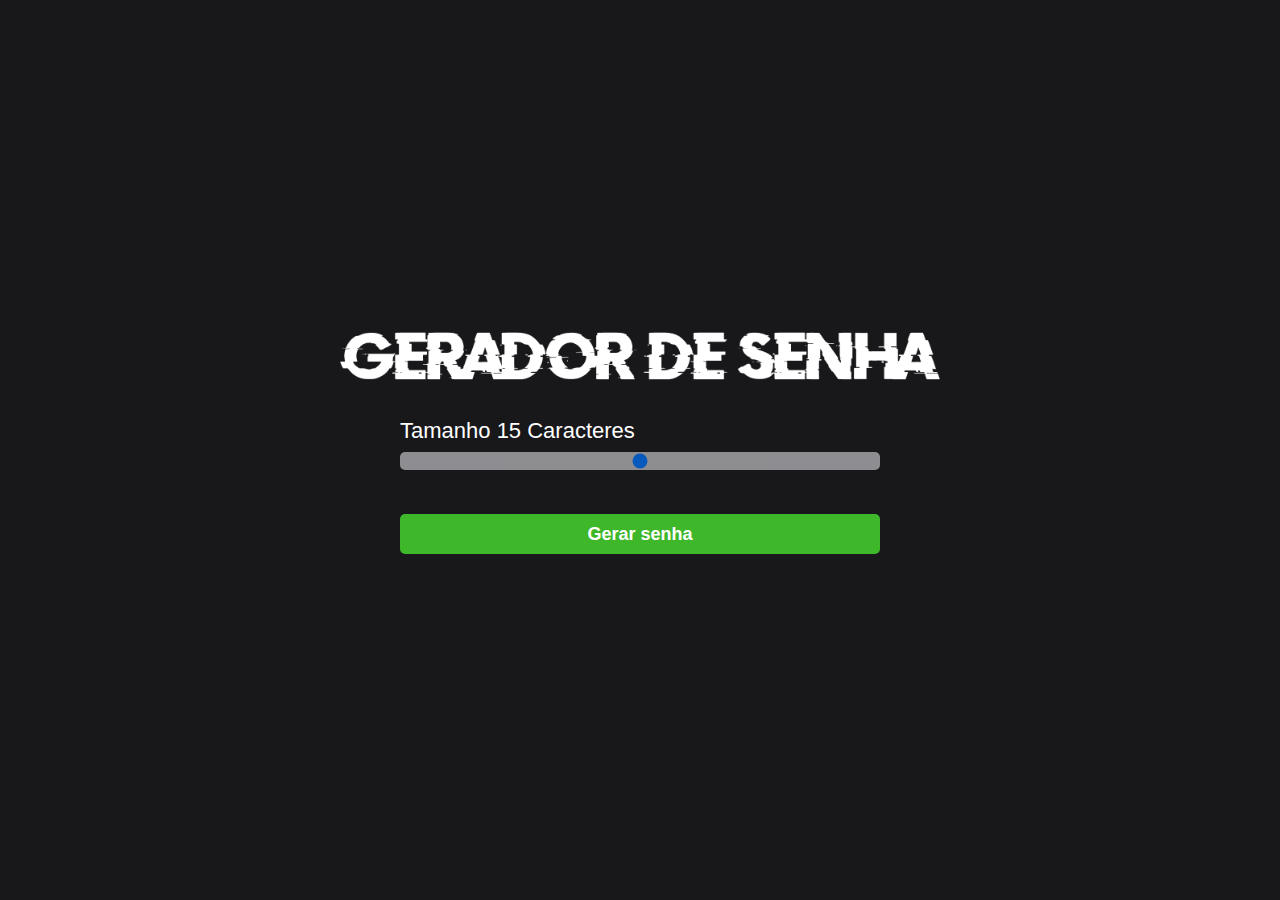
<file: Projeto 04 - Gerador de senha/index.html>
<!DOCTYPE html>
<html lang="en">

<head>
  <meta charset="UTF-8">
  <meta name="viewport" content="width=device-width, initial-scale=1.0">
  <title>gerador de senhas</title>
  <meta name="keywords" content="gerador de senhas, passowords generator">
  <link rel="stylesheet" href="style.css">
</head>

<body>

  <img class="logo" src="logo/logo.png" alt="gerador de senhas logo">

  <main class="container-input">
    <span> Tamanho <span id="valor"></span> Caracteres</span>
    <input id="slider" class="slider" type="range" min="5" max="25" value="15">

    <button id="button" class="button-cta" onclick="generatePassword()"> Gerar senha </button>


  </main>

  <div id="container-password" onclick="copyPassword()" class="container-password hide">
    <span class="title">Sua senha gerada foi</span>
    <span id="password" class="password"></span>
    <span class="tooltip">Clique aqui para copiar a senha 👆</span>
  </div>



  <script src="script.js"></script>
</body>

</html>
</file>
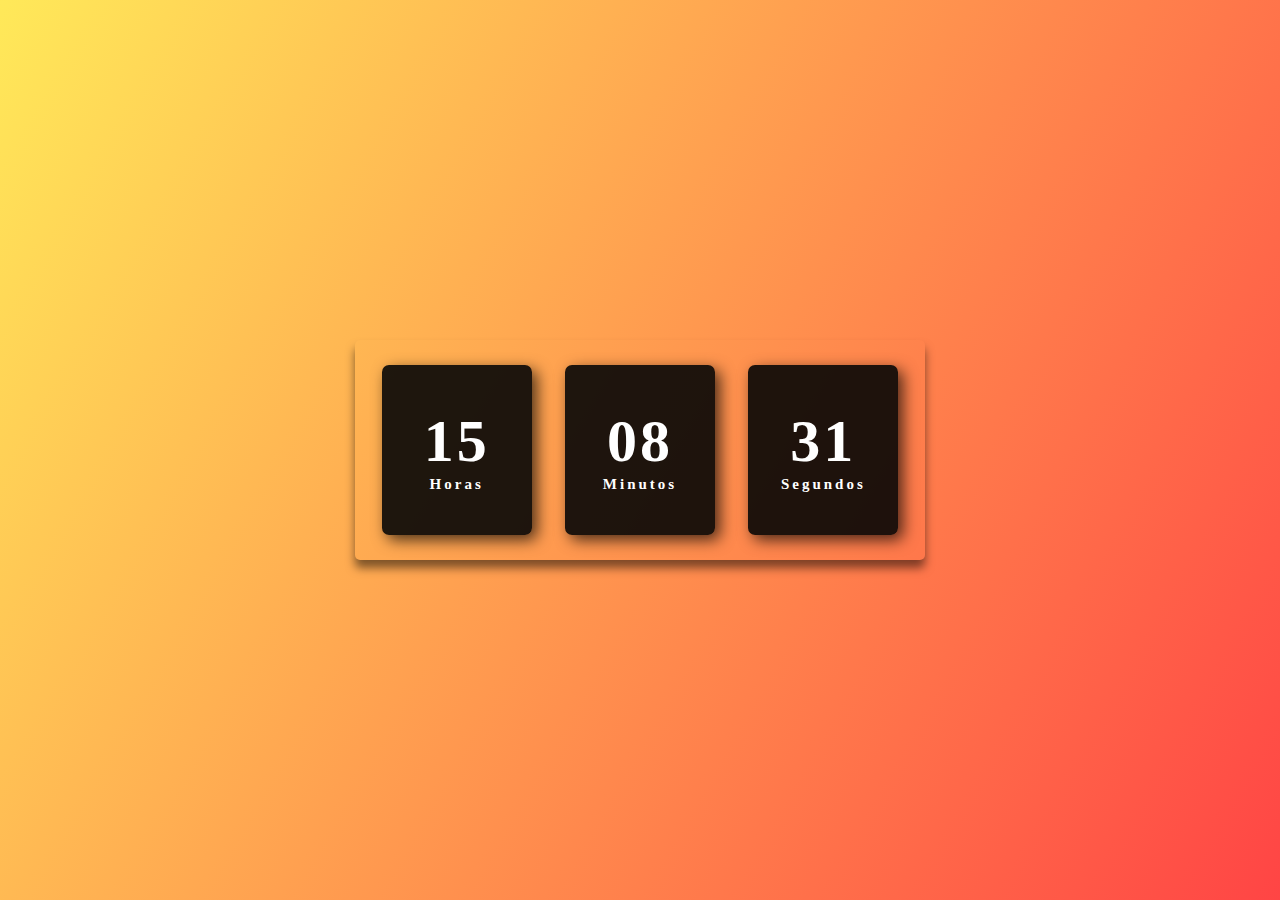
<file: Projeto 05 - Relógio/index.html>
<!DOCTYPE html>
<html lang="en">
<head>
    <meta charset="UTF-8">
    <meta name="viewport" content="width=device-width, initial-scale=1.0">
    <title>Relógio Digital</title>
    <link rel="stylesheet" href="style.css">
</head>
<body>
    
    <main class="relogio" >
        <div class="horas">
            <span id="horas">00</span>
            <span class="tempo">Horas</span>
        </div>

        <div class="minutos">
            <span id="minutos">00</span>
            <span class="tempo">Minutos</span>
        </div>

        <div class="segundos">
            <span id="segundos">00</span>
            <span class="tempo">Segundos</span>
        </div>
    </main>
    <script src="index.js"></script>
</body>
</html>
</file>
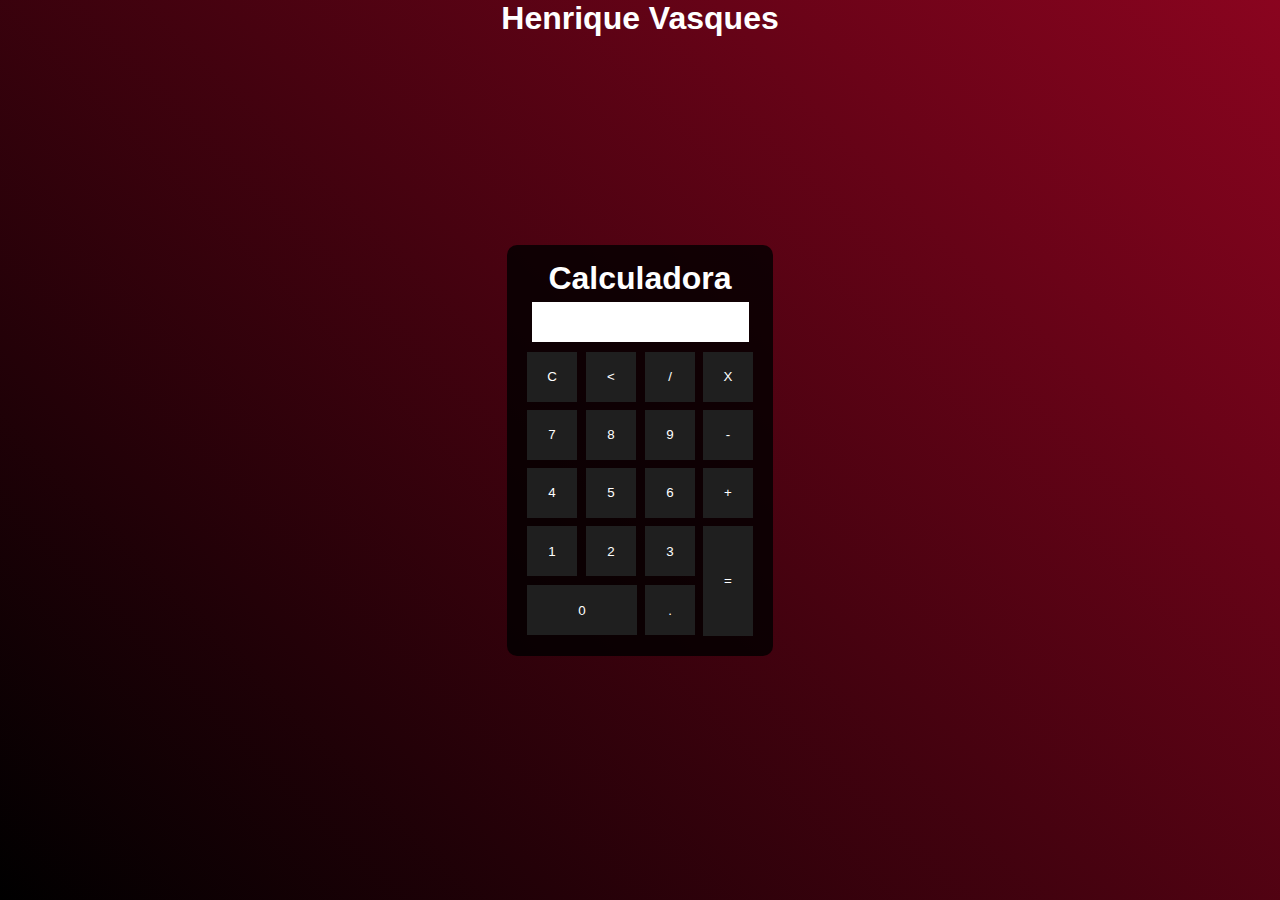
<file: Projeto 07 - Calculadora/index.html>
<!DOCTYPE html>
<html lang="en">
<head>
    <meta charset="UTF-8">
    <meta name="viewport" content="width=device-width, initial-scale=1.0">
    <title>calculadora</title>
    <link rel="stylesheet" href="style.css">
</head>
<body>

    <main class="content">

        <h1 class="titulo">Henrique Vasques</h1>
        
        <div class="calculator">
            <h1>Calculadora</h1>
            <p id="resultado"></p>

            <table>
                <tr>
                    <td><button onclick="clean()">C</button></td>
                    <td><button onclick="back()"><</button></td>
                    <td><button onclick="insert('/')">/</button></td>
                    <td><button onclick="insert('*')">X</button></td>
                </tr>

                <tr>
                    <td><button onclick="insert(7)">7</button></td>
                    <td><button onclick="insert(8)">8</button></td>
                    <td><button onclick="insert(9)">9</button></td>
                    <td><button onclick="insert('-')">-</button></td>
                </tr>

                <tr>
                    <td><button onclick="insert(4)">4</button></td>
                    <td><button onclick="insert(5)">5</button></td>
                    <td><button onclick="insert(6)">6</button></td>
                    <td><button onclick="insert('+')">+</button></td>
                </tr>

                <tr>
                    <td><button onclick="insert(1)">1</button></td>
                    <td><button onclick="insert(2)">2</button></td>
                    <td><button onclick="insert(3)">3</button></td>
                    <td rowspan="2"><button class="botaoIgual" onclick="calcular()">=</button></td>
                </tr>

                <tr>
                    <td colspan="2"><button class="botao0" onclick="insert(0)">0</button></td>
                    <td><button onclick="insert('.')">.</button></td>
                </tr>

            </table>
        </div>
    </main>
    <script src="index.js"></script>
</body>
</html>
</file>
<file: Projeto 04 - Gerador de senha/style.css>
* {
  margin: 0 auto;
  width: 100%;
  box-sizing: border-box;
  font-family: sans-serif;
}


body {
  background-color: #18181B;
  width: 100%;
  height: 100vh;
  display: flex;
  justify-content: center;
  align-items: center;
  flex-direction: column;
}

.logo {
  max-width: 600px;
  ;
  margin-bottom: 24px;
}

.container-input {
  max-width: 480px;
  margin: 14px 0;
}

.container-input span {
  font-size: 22px;
  color: white;
}

.slider {
  appearance: none;
  border-radius: 5px;
  width: 100%;
  background: rgb(193, 193, 196);
  height: 18px;
  outline: none;
  margin-top: 8px;
  opacity: 0.7
}

.button-cta {
  color: white;
  background: #3eb72b;
  height: 40px;
  margin-top: 40px;
  border-radius: 5px;
  border: none;
  font-weight: bold;
  font-size: 18px;
  cursor: pointer;

}

.container-password {
  max-width: 480px;
  margin: 14px 0;
  display: flex;
  flex-direction: column;
  align-items: center;
  cursor: pointer;
}

.title {
  text-align: center;
  color: #FFF;
  font-size: 28px;
  margin-top: 24px;
  margin-bottom: 8px;
}

.password {
  height: 60px;
  background-color: rgba(0, 0, 0, 0.40);
  border: 1px solid #313131;

  display: flex;
  justify-content: center;
  align-items: center;
  color: #FFF;
  border-radius: 4px;
  transition: transform 0.5s;
}

.tooltip {
  color: #FFF;
  position: relative;
  top: 20px;
  padding: 6px 8px;
  font-size: 16px;
  border-radius: 6px;
  background: rgb(15, 15, 15);
  opacity: 0;
  visibility: hidden;
  transition: all .5s ease-in-out;
  text-align: center;
}

.container-password:hover .tooltip {
  bottom: 50px;
  visibility: visible;
  opacity: 1;
}

.password:hover {
  transform: scale(1.05);
  border-color: #FFF;
}


.hide {
  display: none;
}


@media (max-width: 600px) {
  .container-input {
    max-width: 260px;
  }

  .logo {
    max-width: 300px;
  }
}
</file>
<file: Projeto 05 - Relógio/style.css>
*{
    padding: 0;
    margin: 0;
    font-family: 'open sans';
}

body{
    height: 100vh;
    background: linear-gradient(120deg, #ffe53bd8, #ff2525da);
    /* background: linear-gradient(120deg, #00d4ff, #09046b); */
    display: flex;
    align-items: center;
    justify-content: center;
}

.relogio{
    width: 550px;
    height: 200px;
    display: flex;
    align-items: center;
    justify-content: space-around;
    padding: 10px;
    border-radius: 5px;
    background: transparent;
    box-shadow: 0px 8px 10px rgba(0, 0, 0, .5);
}


.relogio div{
    display: flex;
    flex-direction: column;
    align-items: center;
    justify-content: center;
    background: black;
    height: 170px;
    width: 150px;
    background: rgba(5, 5, 5, .9);
    box-shadow: 5px 5px 15px rgba(0, 0, 0, .7);
    border-radius: 7px;
    letter-spacing: 3px;
    
}

.relogio span{
    font-size: 60px;
    font-weight: bolder;
    color: #fff;
}

.relogio span.tempo{
    font-size: 15px;
}
</file>
<file: Projeto 07 - Calculadora/style.css>
/* Formatações gerais */
*{
    margin: 0;
    padding: 0;
}

.content{
    display: flex;
    justify-content: center;
    align-items: center;
    background: linear-gradient(45deg, black, rgb(138, 4, 31));
    height: 100vh;
    width: 100%;
    color: white;
    font-family: Arial, Helvetica, sans-serif;
   
}
/* calculadora, fundo e titulo */
.calculator{
    display: flex;
    flex-direction: column;
    align-items: center;
    background: rgba(0, 0, 0, 0.8);    
    position: absolute;
    border-radius: 10px;
    padding: 15px;
}

.titulo{
    display: flex;
    align-self: flex-start;
}
/* Botões */
button{
    height: 50px;
    width: 50px;
    color: white;
    background: rgb(31, 31, 31);
    cursor: pointer;
    border: none;
    margin: 3px;
}

button:hover{
    background-color: black;
    transform: scale(1.2);
    transition: ease-in-out 0.3s;
}

.botaoIgual{
    height: 110px;
}

.botao0{
    width: 110px;
}

/* Visor */

#resultado{
    color: black;
    background-color: white;
    width: 207px;
    height: 30px;
    margin: 5px;
    font-size: 25;
    text-align: right;
    padding: 5px;
}
</file>
